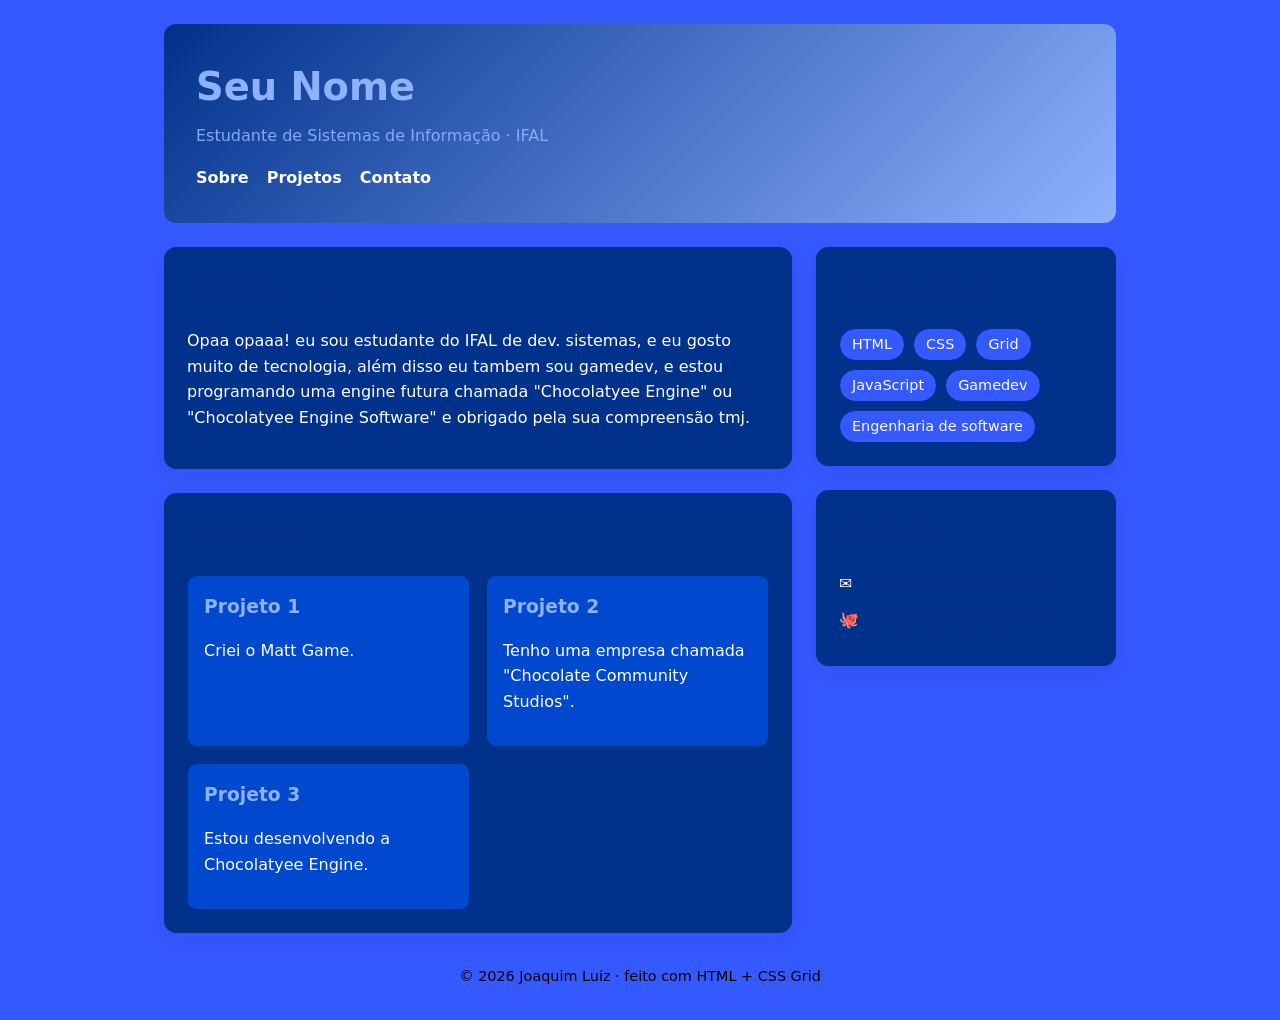
<file: atividade2/index.html>
<!-- ============================================================
     TEMPLATE — Página pessoal com CSS Grid
     Programação Web / Introdução às Tecnologias Web — IFAL
     COMO USAR:
     1) Copie ESTE index.html para o seu repositório (não mude a estrutura).
     2) Escolha UM dos 3 temas de CSS (tema-1-indigo.css, tema-2-escuro.css
        ou tema-3-editorial.css) e salve-o no seu projeto como  estilo.css
        (é o nome que este HTML carrega logo abaixo).
     3) Troque os textos marcados com "TROQUE" pelo seu conteúdo.
     IMPORTANTE: o LAYOUT é feito com CSS Grid e é o mesmo nos 3 temas.
     Você escolhe a APARÊNCIA (fonte, cores, bordas), não o layout.
     ============================================================ -->
<html lang="pt-BR">

<head>
  <meta charset="UTF-8">
  <meta name="viewport" content="width=device-width, initial-scale=1.0">
  <title>Página Pessoal — Seu Nome</title>
  <!-- Salve o tema escolhido como "estilo.css" (mesma pasta deste arquivo) -->
  <link rel="stylesheet" href="estilo.css">
</head>

<body>
  <div class="pagina">

    <!-- ====== CABEÇALHO — TROQUE pelo seu nome e sua frase ====== -->
    <header class="cabecalho">
      <h1>Seu Nome</h1>
      <p>Estudante de Sistemas de Informação · IFAL</p>
      <nav>
        <a href="#sobre">Sobre</a>
        <a href="#projetos">Projetos</a>
        <a href="#contato">Contato</a>
      </nav>
    </header>

    <!-- ====== CONTEÚDO PRINCIPAL ====== -->
    <main class="principal">
      <section id="sobre" class="cartao">
        <h2>Sobre mim</h2>
        <!-- TROQUE por uma breve apresentação sua -->
        <p>Opaa opaaa! eu sou estudante do IFAL de dev. sistemas, e eu gosto muito de tecnologia, além disso eu tambem sou gamedev, e estou programando uma engine futura chamada "Chocolatyee Engine" ou "Chocolatyee Engine Software" e obrigado pela sua compreensão tmj.</p>
      </section>

      <section id="projetos" class="cartao">
        <h2>Projetos</h2>
        <!-- Galeria com Grid: cada .projeto é um card; adicione/remova à vontade -->
        <div class="projetos">
          <article class="projeto">
            <h3>Projeto 1</h3>
            <p>Criei o Matt Game.</p>
          </article>
          <article class="projeto">
            <h3>Projeto 2</h3>
            <p>Tenho uma empresa chamada "Chocolate Community Studios".</p>
          </article>
          <article class="projeto">
            <h3>Projeto 3</h3>
            <p>Estou desenvolvendo a Chocolatyee Engine.</p>
          </article>
        </div>
      </section>
    </main>

    <!-- ====== BARRA LATERAL ====== -->
    <aside class="lateral">
      <section class="cartao">
        <h2>Habilidades</h2>
        <!-- TROQUE pelas suas habilidades -->
        <ul class="habilidades">
          <li>HTML</li>
          <li>CSS</li>
          <li>Grid</li>
          <li>JavaScript</li>
          <li>Gamedev</li>
          <li>Engenharia de software</li>
        </ul>
      </section>

      <section id="contato" class="cartao">
        <h2>Contato</h2>
        <!-- TROQUE pelos seus links -->
        <ul class="contato">
          <li>✉️ <a href="mailto:jlbl1@aluno.ifal.edu.br">voce@joaquimluiz.com</a></li>
          <li>🐙 <a href="https://github.com/joaquimtopzera67">github.com/JOAQUIM-67</a></li>
        </ul>
      </section>
    </aside>

    <!-- ====== RODAPÉ — TROQUE o nome ====== -->
    <footer class="rodape">© 2026 Joaquim Luiz · feito com HTML + CSS Grid</footer>

  </div>
</body>
</html>
</file>
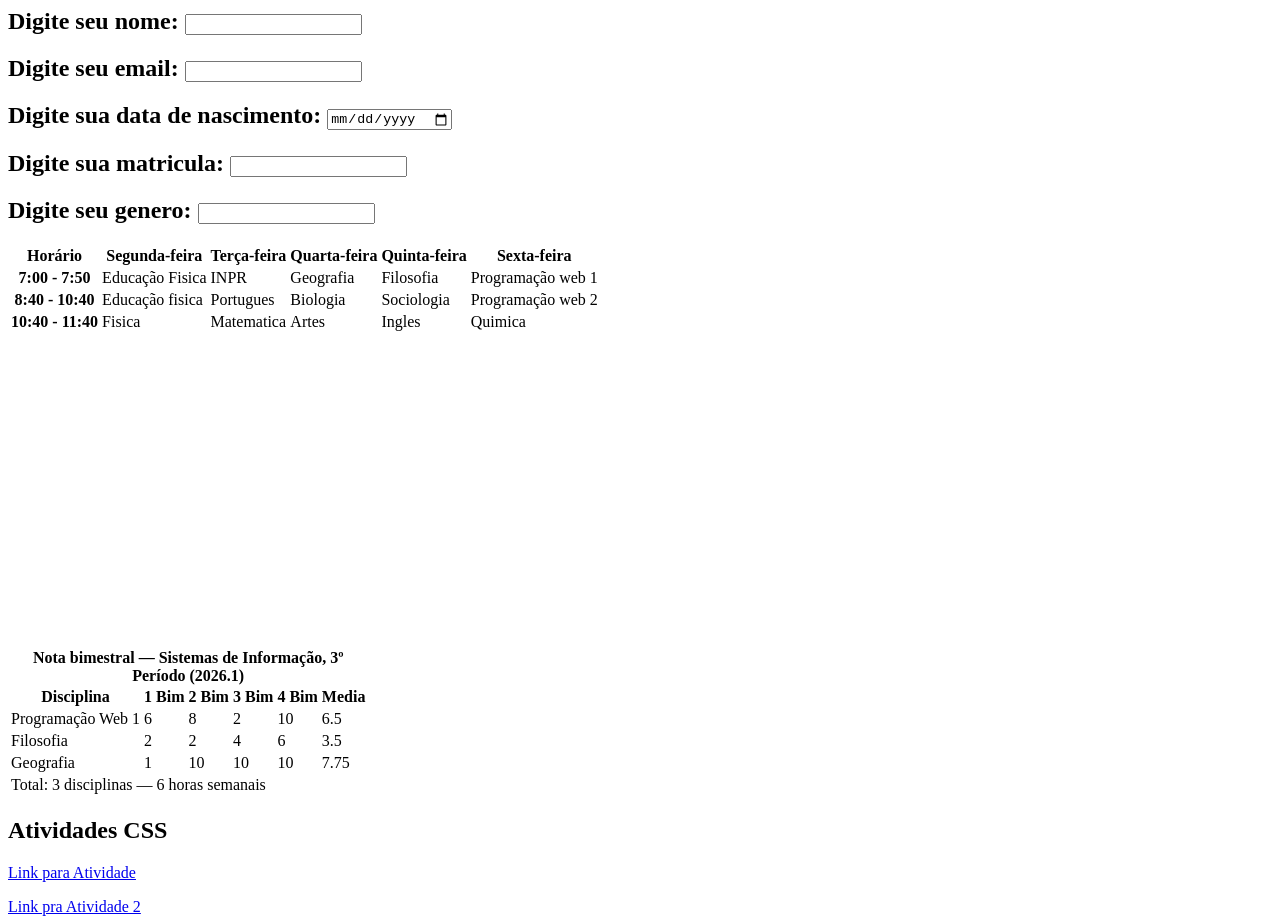
<file: atividades/index.html>
<html>
  <head>
    <title>atividades</title>
  </head>
  <body>
    <form action="/enviar-dados" method="POST">
			<h2>Digite seu nome: <input type="text" name="nome" minlength="3" required></h2>
			<h2>Digite seu email: <input type="email" name="email" required></h2>
			<h2>Digite sua data de nascimento: <input type="date" name="data de nascimento" required></h2>
			<h2>Digite sua matricula: <input type="text" name="matricula" minlength="3" required></h2>
			<h2>Digite seu genero: <input type="text" name="genero" minlength="3" required></h2>
     </form>
		<table>
			<tr>
				<th>Horário</th>
				<th>Segunda-feira</th>
				<th>Terça-feira</th>
				<th>Quarta-feira</th>
				<th>Quinta-feira</th>
				<th>Sexta-feira</th>
			</tr>
			<tr>
				<th>7:00 - 7:50</th>
				<td>Educação Fisica</td>
				<td>INPR</td>
				<td>Geografia</td>
				<td>Filosofia</td>
				<td>Programação web 1</td>
			</tr>
			<tr>
				<th>8:40 - 10:40</th>
				<td>Educação fisica</td>
				<td>Portugues</td>
				<td>Biologia</td>
				<td>Sociologia</td>
				<td>Programação web 2</td>
			</tr>
			<tr>
				<th>10:40 - 11:40</th>
				<td>Fisica</td>
				<td>Matematica</td>
				<td>Artes</td>
				<td>Ingles</td>
				<td>Quimica</td>
			</tr>
		</table>
		<iframe 
  width="560" 
  height="315" 
  src="https://youtube-nocookie.com/embed/5Hn58p-hYC0?si=2HEqZyjoDImr4-UA" 
  title="Reprodutor de vídeo do YouTube" 
  frameborder="0" 
  allow="accelerometer; autoplay; clipboard-write; encrypted-media; gyroscope; picture-in-picture; web-share" 
  referrerpolicy="strict-origin-when-cross-origin" 
  allowfullscreen>
  </iframe>
  <table>
  <caption><strong>Nota bimestral — Sistemas de Informação, 3º Período (2026.1)</strong></caption>
  <thead>
    <tr>
      <th scope="col">Disciplina</th>
      <th scope="col">1 Bim</th>
      <th scope="col">2 Bim</th>
      <th scope="col">3 Bim</th>
      <th scope="col">4 Bim</th>
      <th scope="col">Media</th>
    </tr>
  </thead>
  <tbody>
    <tr>
      <td>Programação Web 1</td>
      <td>6</td>
      <td>8</td>
      <td>2</td>
      <td>10</td>
      <td>6.5</td>
    </tr>
    <tr>
      <td>Filosofia</td>
      <td>2</td>
      <td>2</td>
      <td>4</td>
      <td>6</td>
      <td>3.5</td>
    </tr>
    <tr>
      <td>Geografia</td>
      <td>1</td>
      <td>10</td>
      <td>10</td>
      <td>10</td>
      <td>7.75</td>
    </tr>
  </tbody>
  <tfoot>
    <tr>
      <td colspan="5">Total: 3 disciplinas — 6 horas semanais</td>
    </tr>
  </tfoot>
</table>
	<h2>Atividades CSS</h2>
	<p><a href="css/form.html">Link para Atividade</a></p>
	<a href="css02/index.html">Link pra Atividade 2</a>
  </body>
</html>
</file>
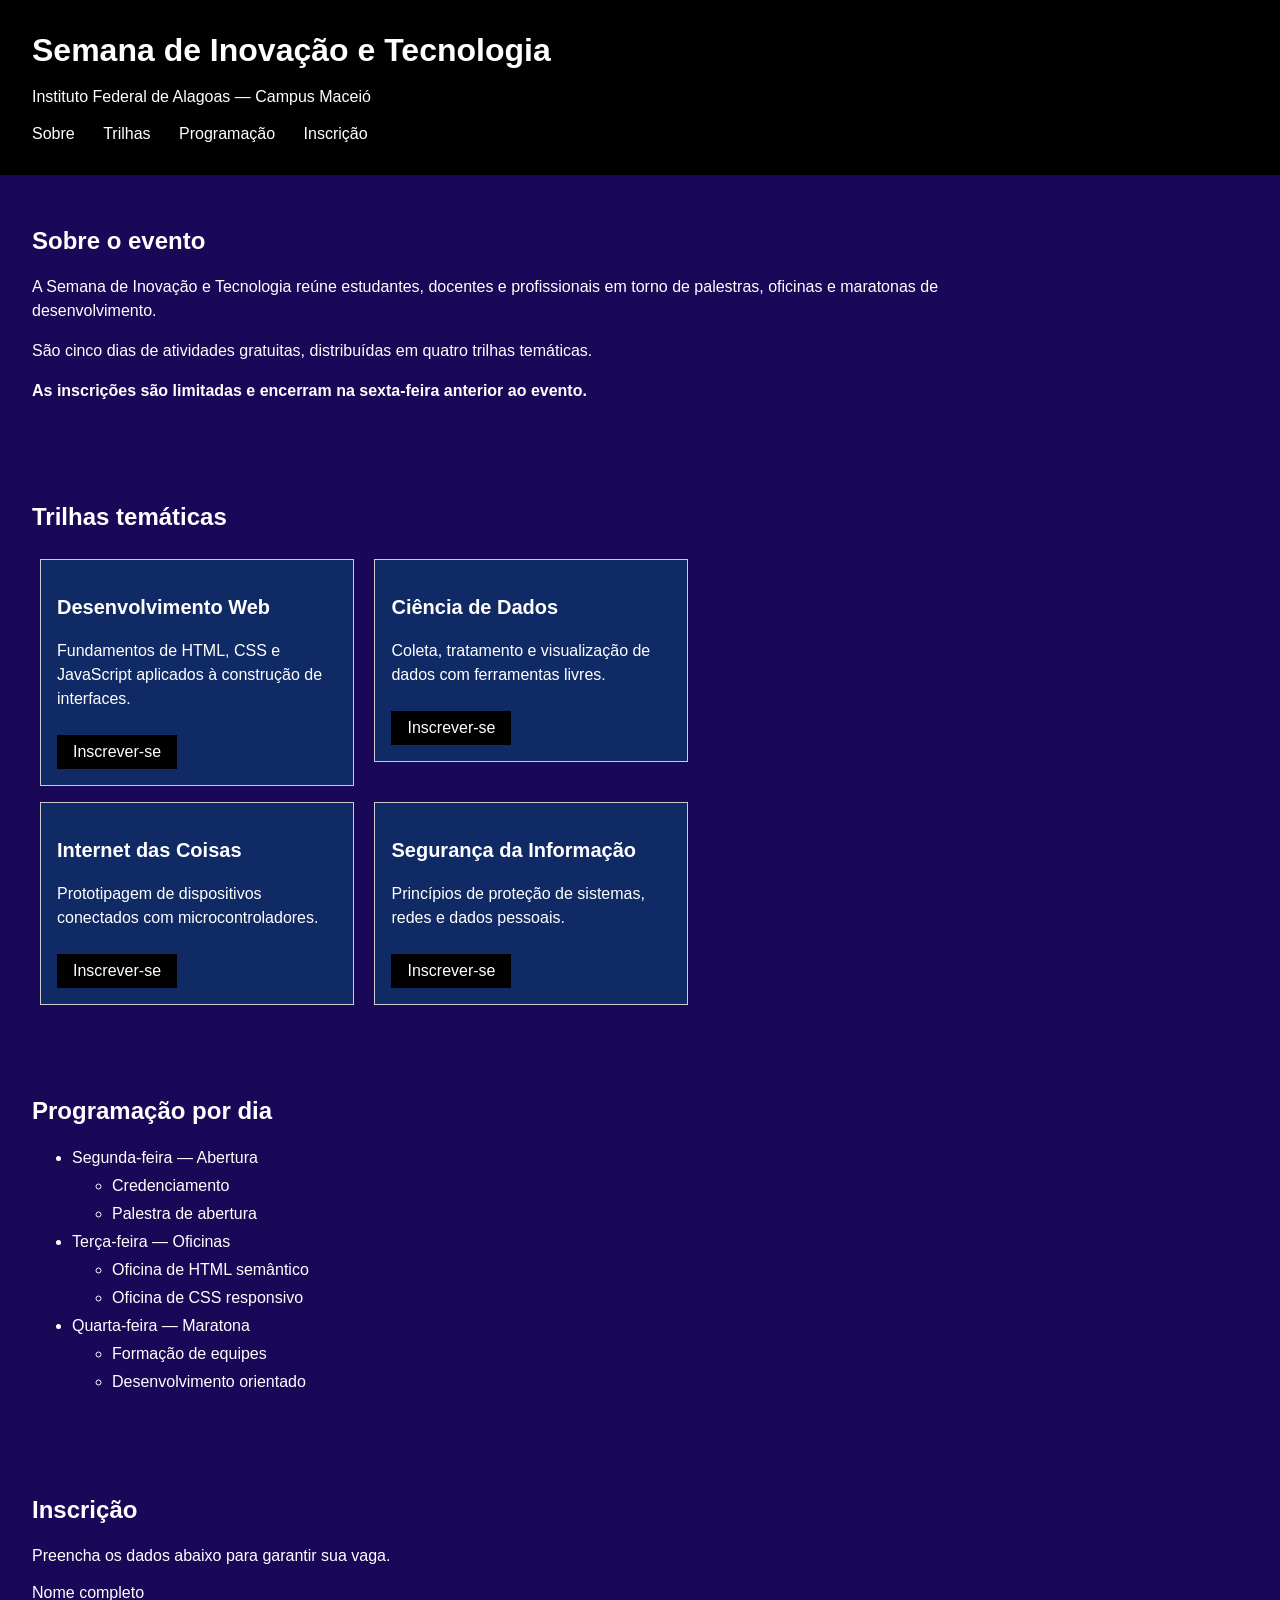
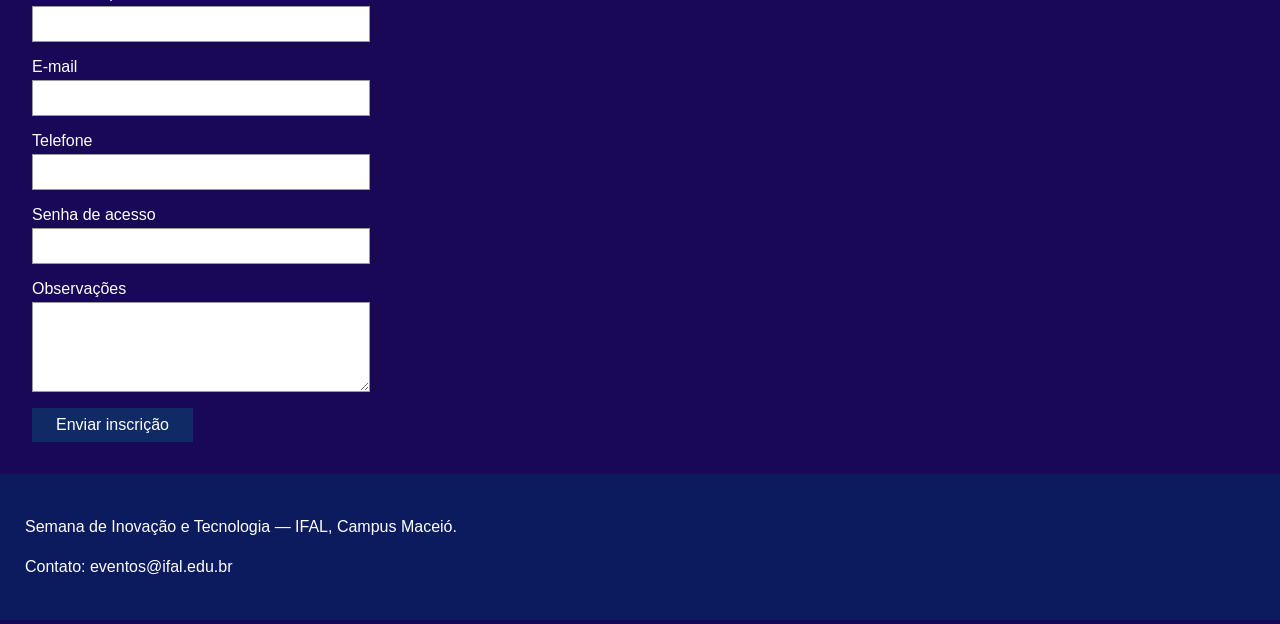
<file: css02/index.html>
<!DOCTYPE html>
<html lang="pt-BR">
<head>
  <meta charset="UTF-8">
  <meta name="viewport" content="width=device-width, initial-scale=1.0">
  <title>Semana de Inovação e Tecnologia — IFAL</title>
  <!--
    ATENÇÃO: este arquivo HTML NÃO deve ser modificado.
    Toda a atividade é resolvida exclusivamente no arquivo atv01.css.
  -->
  <link rel="stylesheet" href="style.css">
</head>
<body>

  <header class="cabecalho">
    <h1>Semana de Inovação e Tecnologia</h1>
    <p class="subtitulo">Instituto Federal de Alagoas — Campus Maceió</p>
    <nav class="menu">
      <ul>
        <li><a href="#sobre">Sobre</a></li>
        <li><a href="#trilhas">Trilhas</a></li>
        <li><a href="#programacao">Programação</a></li>
        <li><a href="#inscricao">Inscrição</a></li>
      </ul>
    </nav>
  </header>

  <main>

    <section id="sobre" class="secao">
      <h2>Sobre o evento</h2>
      <p>A Semana de Inovação e Tecnologia reúne estudantes, docentes e profissionais em torno de palestras, oficinas e maratonas de desenvolvimento.</p>
      <p>São cinco dias de atividades gratuitas, distribuídas em quatro trilhas temáticas.</p>
      <p class="destaque">As inscrições são limitadas e encerram na sexta-feira anterior ao evento.</p>
    </section>

    <section id="trilhas" class="secao">
      <h2>Trilhas temáticas</h2>
      <div class="grade">
        <article class="cartao">
          <h3>Desenvolvimento Web</h3>
          <p>Fundamentos de HTML, CSS e JavaScript aplicados à construção de interfaces.</p>
          <a href="#inscricao" class="botao">Inscrever-se</a>
        </article>
        <article class="cartao">
          <h3>Ciência de Dados</h3>
          <p>Coleta, tratamento e visualização de dados com ferramentas livres.</p>
          <a href="#inscricao" class="botao">Inscrever-se</a>
        </article>
        <article class="cartao">
          <h3>Internet das Coisas</h3>
          <p>Prototipagem de dispositivos conectados com microcontroladores.</p>
          <a href="#inscricao" class="botao">Inscrever-se</a>
        </article>
        <article class="cartao">
          <h3>Segurança da Informação</h3>
          <p>Princípios de proteção de sistemas, redes e dados pessoais.</p>
          <a href="#inscricao" class="botao">Inscrever-se</a>
        </article>
      </div>
    </section>

    <section id="programacao" class="secao">
      <h2>Programação por dia</h2>
      <ul class="lista-dias">
        <li>Segunda-feira — Abertura
          <ul>
            <li>Credenciamento</li>
            <li>Palestra de abertura</li>
          </ul>
        </li>
        <li>Terça-feira — Oficinas
          <ul>
            <li>Oficina de HTML semântico</li>
            <li>Oficina de CSS responsivo</li>
          </ul>
        </li>
        <li>Quarta-feira — Maratona
          <ul>
            <li>Formação de equipes</li>
            <li>Desenvolvimento orientado</li>
          </ul>
        </li>
      </ul>
    </section>

    <section id="inscricao" class="secao">
      <h2>Inscrição</h2>
      <p>Preencha os dados abaixo para garantir sua vaga.</p>
      <form class="formulario">
        <label for="nome">Nome completo</label>
        <input type="text" id="nome" name="nome">

        <label for="email">E-mail</label>
        <input type="email" id="email" name="email">

        <label for="telefone">Telefone</label>
        <input type="tel" id="telefone" name="telefone">

        <label for="senha">Senha de acesso</label>
        <input type="password" id="senha" name="senha">

        <label for="mensagem">Observações</label>
        <textarea id="mensagem" name="mensagem" rows="4"></textarea>

        <button type="submit">Enviar inscrição</button>
      </form>
    </section>

  </main>

  <footer class="rodape">
    <p>Semana de Inovação e Tecnologia — IFAL, Campus Maceió.</p>
    <p>Contato: eventos@ifal.edu.br</p>
  </footer>

</body>
</html>
</file>
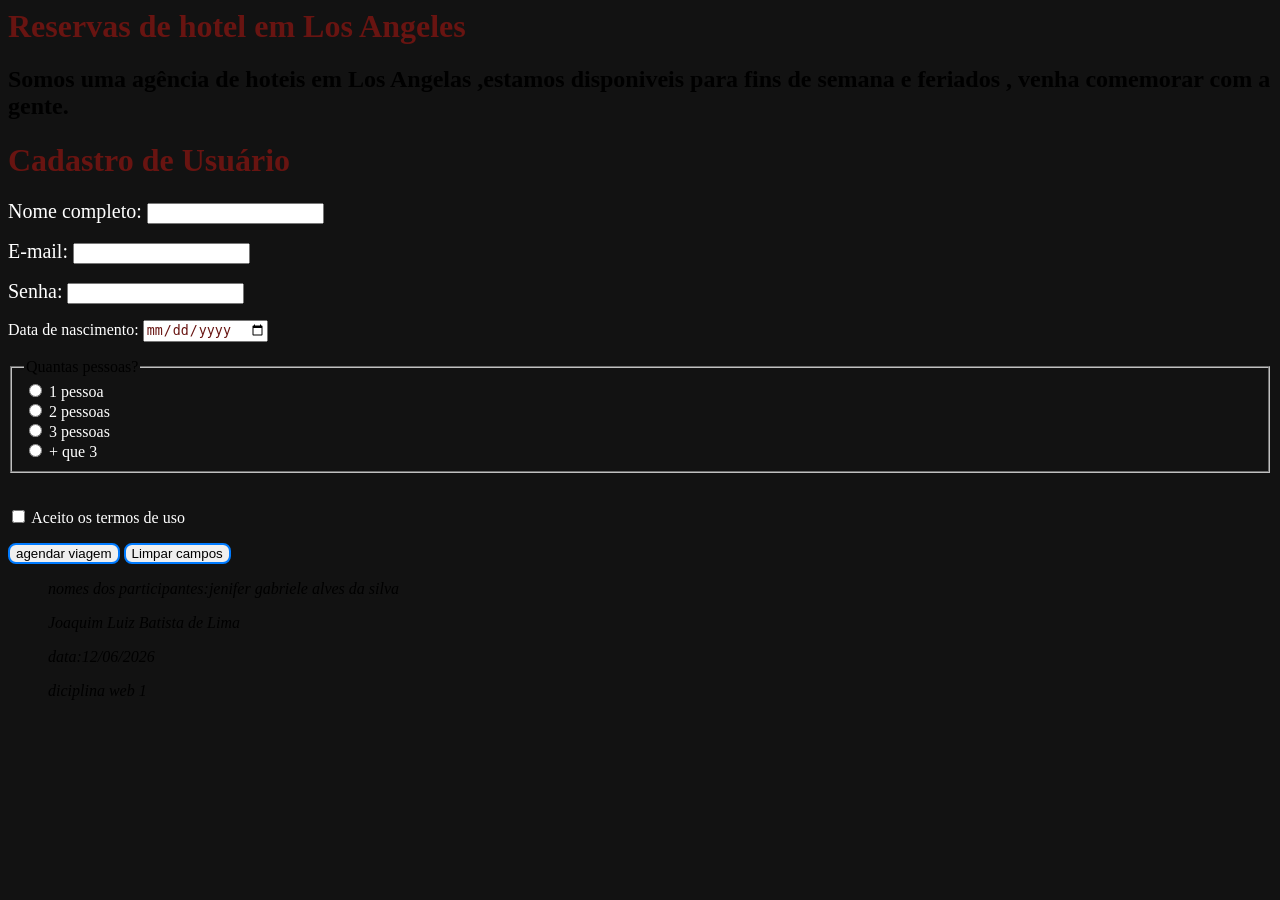
<file: css/form.html>
<html>
  <head>
     <link rel="stylesheet" href="style.css">
  </head>
  <body>

      <h1>Reservas de hotel em Los Angeles</h1>
          <h2>Somos uma  agência de hoteis em Los Angelas ,estamos disponiveis para fins de semana e feriados , venha comemorar com a gente. </h2>
          <h1>Cadastro de Usuário</h1>
      
          <p>
            <a href="../index.html">
         
            </a>
          </p>
      
        </header>
      
        <main>
      
          <form
            action="https://httpbin.org/get"
            method="get">
      
            <!-- Nome -->
            <p>
              <label for="nome" class="rotulos">
                Nome completo:
              </label>
      
              <input
                type="text"
                id="nome"
                name="nome"
                required
                minlength="3">
            </p>
      
            <!-- Email -->
            <p>
              <label for="email" class="rotulos">
                E-mail:
              </label>
      
              <input
                type="email"
                id="email"
                name="email"
                required>
            </p>
      
            <!-- Senha -->
            <p>
              <label for="senha" class="rotulos">
                Senha:
              </label>
      
              <input
                type="password"
                id="senha"
                name="senha"
                required
                minlength="8">
            </p>
      
            <!-- Nascimento -->
            <p>
              <label for="nascimento">
                Data de nascimento:
              </label>
      
              <input
                type="date"
                id="nascimento"
                name="nascimento"
                required>
            </p>
      
            <!-- Radio -->
            <fieldset>
      
              <legend>Quantas pessoas?</legend>
      
              <input
                type="radio"
                id="1 pessoa"
                name="Quantas pessoas?"
                value="1 pessoa">
      
              <label for="1 pessoa">
                1 pessoa
              </label>
      
              <br>
      
              <input
                type="radio"
                id="2 pessoas"
                name="Quantas pessoas?"
                value="2 pessoas">
      
              <label for="2 pessoas">
                2 pessoas
              </label>
      
              <br>
      
              <input
                type="radio"
                id="3 pessoas"
                name="Quantas pessoas"
                value="3 pessoas">
      
              <label for="3 pessoas">
                3 pessoas
              </label>
      
              <br>
      
              <input
                type="radio"
                id="+ que 3 "
                name="Quantas pessoas?"
                value="+ que 3">
      
              <label for="+ que 3">
                + que 3
              </label>
      
            </fieldset>
      
            <br>
      
            <!-- Checkbox -->
            <p>
      
              <input
                type="checkbox"
                id="aceite"
                name="aceite"
                value="sim"
                required>
      
              <label for="aceite">
                Aceito os termos de uso
              </label>
      
            </p>
      
            <!-- Botões -->
            <button type="submit" class="btnAgendar">
              agendar viagem
            </button>
      
            <button type="reset" class="btnAgendar">
              Limpar campos
            </button>
      
          </form>
      
        </main>
       
       
        <footer>
          <ul>
            <i><p>nomes dos participantes:jenifer gabriele alves da silva</p> <p>Joaquim Luiz Batista de Lima</p>
              <i><p>data:12/06/2026</p> <p> diciplina web 1 </p>
         </footer>
</body>
  </html>
</file>
<file: atividade2/estilo.css>
/*LEIA-ME.md
Template de página pessoal com CSS Grid
O layout é o mesmo para todos (feito com CSS Grid). Você escolhe só a aparência.

Como usar
Copie o index.html para o seu projeto (não mude a estrutura).
Escolha UM tema e salve-o no seu projeto com o nome estilo.css (é o arquivo que o index.html carrega):
tema-1-indigo.css — moderno, azul índigo
tema-2-escuro.css — dark mode (fundo escuro)
tema-3-editorial.css — claro, com fonte serifada
Troque os textos marcados com "TROQUE por…" pelo seu conteúdo (nome, sobre, projetos, habilidades, contato).
Regras da atividade
Mantenha o layout com Grid — no CSS há uma seção LAYOUT (GRID) — NÃO MUDE. É ela que define a página com grid-template-areas e o comportamento responsivo. Não altere essa parte.
Você pode mudar cores, fonte, bordas, sombras e espaçamentos — tudo que está fora da seção do Grid (comece pelos tokens em :root).
Dica
Abra o index.html no navegador e vá editando o estilo.css ao lado, no VS Code — cada save você vê o resultado mudando.

tema-1-indigo.css*/
/* ============================================================
   TEMA 1 — ÍNDIGO (moderno / clean)
   Para usar: salve este arquivo como  estilo.css  no seu projeto.
   Você pode mudar CORES, FONTE e BORDAS aqui.
   NÃO mexa na seção "LAYOUT (GRID)" — é o layout pedido na atividade.
   ============================================================ */

/* ---- Cores e fonte (mude à vontade) ---- */
:root {
  --cor: #00318b;
  --cor-escura: #8fb2ff;
  --texto: #ffffff;
  --suave: #000000;
  --fundo: #3459ff;
  --superficie: #00318b;
  --borda: #00318b;
  --raio: 12px;
}

body {
  margin: 0;
  font-family: system-ui, -apple-system, "Segoe UI", sans-serif;
  color: var(--texto);
  background: var(--fundo);
  line-height: 1.6;
}

/* ============================================================
   LAYOUT (GRID) — NÃO MUDE
   ============================================================ */
* { box-sizing: border-box; }

.pagina {
  display: grid;
  grid-template-columns: 1fr 300px;
  grid-template-areas:
    "cabecalho cabecalho"
    "principal lateral"
    "rodape    rodape";
  gap: 24px;
  max-width: 1000px;
  margin: 0 auto;
  padding: 24px;
}

.cabecalho { grid-area: cabecalho; }
.principal { grid-area: principal; }
.lateral   { grid-area: lateral; }
.rodape    { grid-area: rodape; }

.projetos {
  display: grid;
  grid-template-columns: repeat(auto-fit, minmax(200px, 1fr));
  gap: 16px;
  margin-top: 14px;
}

@media (max-width: 640px) {
  .pagina {
    grid-template-columns: 1fr;
    grid-template-areas:
      "cabecalho"
      "principal"
      "lateral"
      "rodape";
  }
}
/* ===================== fim do LAYOUT ===================== */

/* ---- Aparência (mude à vontade) ---- */
.cabecalho {
  background: linear-gradient(135deg, var(--cor), var(--cor-escura));
  background-color: #00146d;
  color: #8fb2ff;
  padding: 32px;
  border-radius: var(--raio);
}
.cabecalho h1 { margin: 0; font-size: clamp(1.6rem, 4vw, 2.4rem); }
.cabecalho p { margin: 6px 0 0; opacity: .92; }
.cabecalho nav { margin-top: 16px; display: flex; gap: 18px; flex-wrap: wrap; }
.cabecalho nav a { color: #fff; text-decoration: none; font-weight: 600; }
.cabecalho nav a:hover { text-decoration: underline; }

.cartao {
  background: var(--superficie);
  border: 1px solid var(--borda);
  border-radius: var(--raio);
  padding: 22px;
  box-shadow: 0 6px 20px rgba(30, 30, 60, .08);
}
.cartao + .cartao { margin-top: 24px; }
h2 { color: var(--cor); margin-top: 0; }

.projeto {
  background: var(--fundo);
  border: 1px solid var(--borda);
  border-radius: 10px;
  padding: 16px;
  background-color: #0048ce;
}
.projeto h3 { margin: 0 0 6px; color: var(--cor-escura); }

.habilidades { list-style: none; padding: 0; margin: 0; display: flex; flex-wrap: wrap; gap: 8px; }
.habilidades li { background: var(--fundo); border: 1px solid var(--borda); border-radius: 999px; padding: 4px 12px; font-size: .9rem; }
.contato { list-style: none; padding: 0; margin: 0; }
.contato li { margin: 10px 0; }
.contato a { color: var(--cor); }
.rodape { text-align: center; color: var(--suave); padding: 8px; font-size: .9rem; }
</file>
<file: css02/style.css>
/* =====================================================================
   atv01.css  —  ARQUIVO DE TRABALHO DA ATIVIDADE
   ---------------------------------------------------------------------
   Este CSS é funcional, porém deliberadamente básico:
     - usa apenas seletores de tipo, de classe e de id;
     - expressa TODAS as medidas em pixels (px);
     - contém repetição de regras.
   Sua tarefa é refatorá-lo conforme o enunciado, sem alterar o HTML.
   ===================================================================== */

/* ---------- Base ---------- */
body {
  font-family: Arial, Helvetica, sans-serif;
  margin: 0px;
  color: #ffffff;
  background-color: #180857;
}

/* ---------- Cabeçalho ---------- */
.cabecalho {
  background-color: #000000;
  padding: 32px;
}

h1 {
  color: #FFFFFF;
  font-size: 32px;
  margin: 0px;
}

.subtitulo {
  color: #FFFFFF;
  font-size: 16px;
}

/* ---------- Menu de navegação ---------- */
.menu ul {
  list-style: none;
  padding: 0px;
  margin: 16px 0px 0px 0px;
}

.menu li {
  display: inline-block;
  margin-right: 24px;
}

.menu a {
  color: #ffffff;
  font-size: 16px;
  text-decoration: none;
}

/* ---------- Seções ---------- */
.secao {
  padding: 32px;
  max-width: 960px;
}

h2 {
  color: #FFFFFF;
  font-size: 24px;
}

h3 {
  color: #FFFFFF;
  font-size: 20px;
}

p {
  font-size: 16px;
  line-height: 24px;
}

.destaque {
  font-size: 16px;
  font-weight: bold;
  color: #FFFFFF;
}

/* ---------- Grade de trilhas ---------- */
.cartao {
  display: inline-block;
  width: 280px;
  vertical-align: top;
  border: 1px solid #cccccc;
  background-color: #102A66;
  padding: 16px;
  margin: 8px;
}

.botao {
  display: inline-block;
  background-color: #000000;
  color: #ffffff;
  font-size: 16px;
  text-decoration: none;
  padding: 8px 16px;
  margin-top: 8px;
}

/* ---------- Lista de programação ---------- */
.lista-dias {
  font-size: 16px;
  line-height: 28px;
}

/* ---------- Formulário ---------- */
.formulario {
  max-width: 480px;
}

label {
  display: block;
  font-size: 16px;
  margin-top: 16px;
}

input {
  display: block;
  width: 320px;
  font-size: 16px;
  padding: 8px;
  margin-top: 4px;
  border: 1px solid #999999;
}

textarea {
  display: block;
  width: 320px;
  font-size: 16px;
  padding: 8px;
  margin-top: 4px;
  border: 1px solid #999999;
}

button {
  font-size: 16px;
  color: #ffffff;
  background-color: #102A66;
  padding: 8px 24px;
  margin-top: 16px;
  border: 0px;
}

/* ---------- Rodapé ---------- */
.rodape {
  background-color: #0B1B5E;
  color: #ffffff;
  padding: 25px;
  font-size: 14px;
}
</file>
<file: css/style.css>
body {
 background-color:#121212;
}

h1{
 color:#681411;
 font-family: 'Georgia', serif;
}

label{
 color:#FFFFFF
}

input{
 color:#681411
}

.rotulos{
  font-size: 20px; 
}

.btnAgendar{
    border: 2px solid #007bff; /* Espessura: 2px, Estilo: sólido, Cor: azul */
    border-radius: 8px; /* Cantos arredondados */
}
</file>
